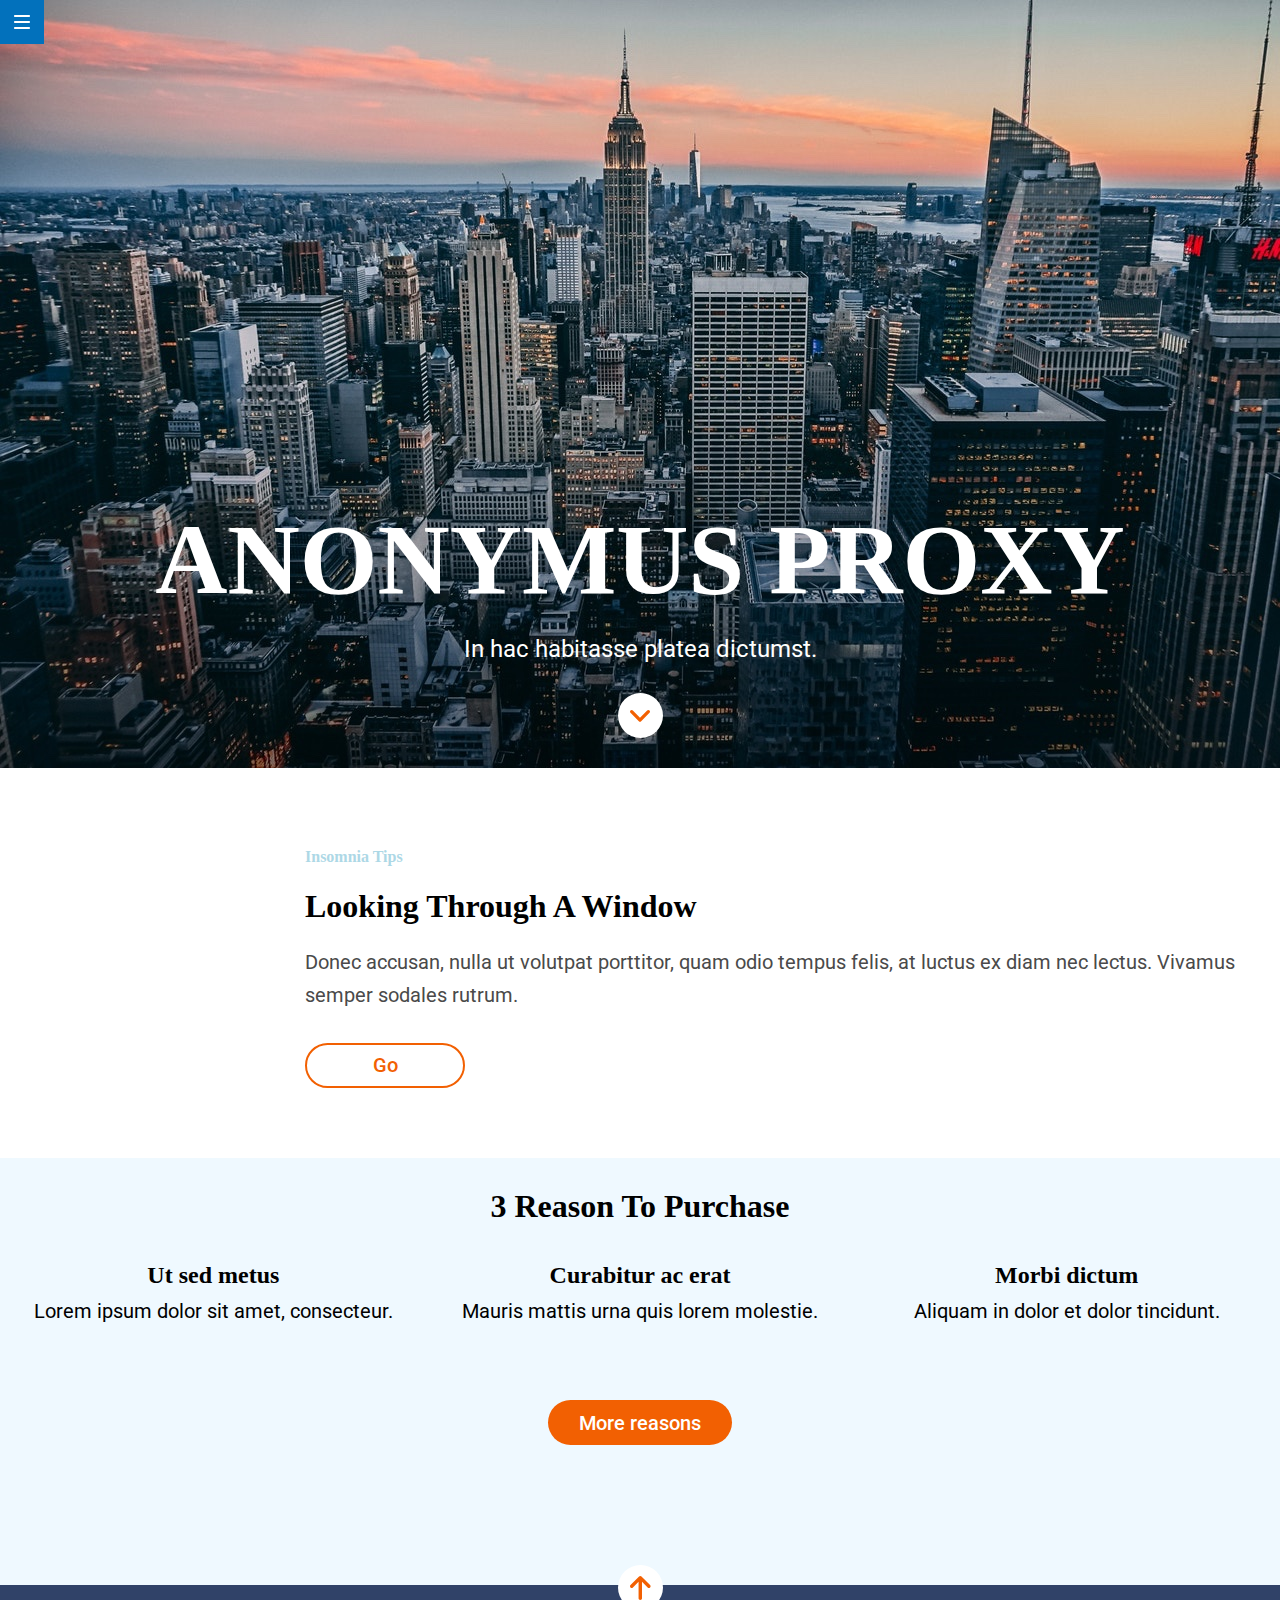
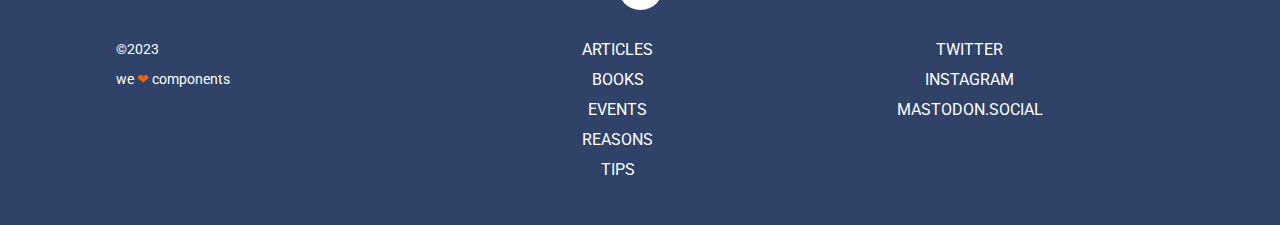
<file: index.html>
<!DOCTYPE html>
<html lang="en">

<head>
    <meta charset="UTF-8">
    <meta name="viewport" content="width=device-width, initial-scale=1.0">
    <link rel="stylesheet" href="reset.css">
    <link rel="stylesheet" href="main.css">
    <link rel="font-family"
        href="https://fonts.googleapis.com/css2?family=Roboto+Slab:wght@400;800&family=Roboto:wght@900&family=Rubik:wght@500&display=swap">
    <link
        href="https://fonts.googleapis.com/css2?family=Roboto+Slab:wght@400;800&family=Roboto:wght@300;400;900&family=Rubik:wght@500&display=swap"
        rel="stylesheet">
    <title>Anonymus Proxy</title>
</head>

<body>
    <header class="header" >
            <a class="header__button" href="https://adalab.es/bootcamps-online/?utm_term=adalab&utm_campaign=Adalab_Search_Marca&utm_source=adwords&utm_medium=ppc&hsa_acc=5177828897&hsa_cam=20252484154&hsa_grp=149341856065&hsa_ad=661007586687&hsa_src=g&hsa_tgt=kwd-320586140105&hsa_kw=adalab&hsa_mt=p&hsa_net=adwords&hsa_ver=3&gclid=Cj0KCQiAo7KqBhDhARIsAKhZ4ugc49YKs1gh-2tpautTxLh00XpovslHu0XdjxiDttjbE0C75LZ1tYAaApPvEALw_wcB">
            <svg class="header__menu" width="16px" height="14px" viewBox="0 0 16 14" version="1.1"
                xmlns="http://www.w3.org/2000/svg" xmlns:xlink="http://www.w3.org/1999/xlink">
                <title>ico-menu</title>
                <desc>Created with Sketch.</desc>
                <defs></defs>
                <g id="Menú" stroke="none" stroke-width="1" fill="none" fill-rule="evenodd"
                    transform="translate(-14.000000, -15.000000)">
                    <g id="menu" fill="#FFFFFF" fill-rule="nonzero">
                        <path class="ico-menu"
                            d="M29,21 C29.6,21 30,21.4 30,22 C30,22.6 29.6,23 29,23 L15,23 C14.4,23 14,22.6 14,22 C14,21.4 14.4,21 15,21 L29,21 Z M15,17 C14.4,17 14,16.6 14,16 C14,15.4 14.4,15 15,15 L29,15 C29.6,15 30,15.4 30,16 C30,16.6 29.6,17 29,17 L15,17 Z M29,27 C29.6,27 30,27.4 30,28 C30,28.6 29.6,29 29,29 L15,29 C14.4,29 14,28.6 14,28 C14,27.4 14.4,27 15,27 L29,27 Z"
                            id="ico-menu"></path>
                    </g>
                </g>
            </svg>
        </a>
    </header>
    <main class="main" >
        <section  class="main__cover" id="main">
        <h1 class="main__title">
            ANONYMUS PROXY
        </h1>
        <h2 class="main__subtitle">
            In hac habitasse platea dictumst.
        </h2>
        <a href="#prueba" class="main__button">
            <svg class="arrow" xmlns="http://www.w3.org/2000/svg" width="20" height="12" viewBox="0 0 20 12">
                <path fill="#F26002" fill-rule="nonzero"
                    d="M10 11.667c-.5 0-.833-.167-1.167-.5L.5 2.833C-.167 2.167-.167 1.167.5.5c.667-.667 1.667-.667 2.333 0L10 7.667 17.167.5c.666-.667 1.666-.667 2.333 0 .667.667.667 1.667 0 2.333l-8.333 8.334c-.334.333-.667.5-1.167.5z" />
            </svg>
        </a>
    </section>
        <section class="main__rectangle">
            <h3 class="main__subtitle2">
                Insomnia Tips
            </h3>
            <h2 class="main__title__box2">
                Looking Through A Window
            </h2>
            <p class="main__text">
                Donec accusan, nulla ut volutpat porttitor, quam odio tempus felis, at luctus ex diam nec lectus.
                Vivamus
                semper sodales rutrum.
            </p>
            <div class="main__button2">
                    Go
            </div>
        </section>

        <section class="reason">
            <h2 id="prueba" class="reason__title">
                3 Reason To Purchase
            </h2>
            <div class="reason__container">
            <article>
                <h3 class="reason__subtitle">
                Ut sed metus
                </h3>
            <p class="reason__text">
                Lorem ipsum dolor sit amet, consecteur.
            </article>

            <article>
                <h3 class="reason__subtitle">
                Curabitur ac erat
                </h3>
            <p class="reason__text">
                Mauris mattis urna quis lorem molestie.
            </article>
        
            <article>
                <h3 class="reason__subtitle">
                Morbi dictum
                </h3>
            <p class="reason__text">
                Aliquam in dolor et dolor tincidunt.
            </article>
        </div>
            <div class="more">
                <span>
                    More reasons
                </span>
            </div>
        </section>
          
    </main>
    <footer class="footer">
        <a href="#main" class="footer__button">
            <svg  width="21px" height="24px" viewBox="0 0 21 24" version="1.1" xmlns="http://www.w3.org/2000/svg"
                xmlns:xlink="http://www.w3.org/1999/xlink">
                <title>ico-arrow</title>
                <desc>Created with Sketch.</desc>
                <defs></defs>
                <g id="up-btn" stroke="none" stroke-width="1" fill="none" fill-rule="evenodd"
                    transform="translate(-12.000000, -11.000000)">
                    <g fill="#F26002" fill-rule="nonzero" id="ico-arrow">
                        <path
                            d="M12.5142857,22.4857143 C13.2,23.1714286 14.2285714,23.1714286 14.9142857,22.4857143 L20.5714286,16.8285714 L20.5714286,33.2857143 C20.5714286,34.3142857 21.2571429,35 22.2857143,35 C23.3142857,35 24,34.3142857 24,33.2857143 L24,16.8285714 L29.6571429,22.4857143 C30.3428571,23.1714286 31.3714286,23.1714286 32.0571429,22.4857143 C32.7428571,21.8 32.7428571,20.7714286 32.0571429,20.0857143 L23.4857143,11.5142857 C23.1428571,11.1714286 22.8,11 22.2857143,11 C21.7714286,11 21.4285714,11.1714286 21.0857143,11.5142857 L12.5142857,20.0857143 C11.8285714,20.7714286 11.8285714,21.8 12.5142857,22.4857143 Z">
                        </path>
                    </g>
                </g>
            </svg>
        </a>
        <nav class="footer__nav">
            <ul class="footer__ul">
                <li class="link"> <a class="footer__link" href="https://adalab.es/bootcamps-online/?utm_term=adalab&utm_campaign=Adalab_Search_Marca&utm_source=adwords&utm_medium=ppc&hsa_acc=5177828897&hsa_cam=20252484154&hsa_grp=149341856065&hsa_ad=661007586687&hsa_src=g&hsa_tgt=kwd-320586140105&hsa_kw=adalab&hsa_mt=p&hsa_net=adwords&hsa_ver=3&gclid=Cj0KCQiAo7KqBhDhARIsAKhZ4ugc49YKs1gh-2tpautTxLh00XpovslHu0XdjxiDttjbE0C75LZ1tYAaApPvEALw_wcB">
                    ARTICLES </a>
                </li>
                <li class="link"> <a class="footer__link" href="https://adalab.es/bootcamps-online/?utm_term=adalab&utm_campaign=Adalab_Search_Marca&utm_source=adwords&utm_medium=ppc&hsa_acc=5177828897&hsa_cam=20252484154&hsa_grp=149341856065&hsa_ad=661007586687&hsa_src=g&hsa_tgt=kwd-320586140105&hsa_kw=adalab&hsa_mt=p&hsa_net=adwords&hsa_ver=3&gclid=Cj0KCQiAo7KqBhDhARIsAKhZ4ugc49YKs1gh-2tpautTxLh00XpovslHu0XdjxiDttjbE0C75LZ1tYAaApPvEALw_wcB">
                    BOOKS </a>
                </li>
                <li class="link"> <a class="footer__link" href="https://adalab.es/bootcamps-online/?utm_term=adalab&utm_campaign=Adalab_Search_Marca&utm_source=adwords&utm_medium=ppc&hsa_acc=5177828897&hsa_cam=20252484154&hsa_grp=149341856065&hsa_ad=661007586687&hsa_src=g&hsa_tgt=kwd-320586140105&hsa_kw=adalab&hsa_mt=p&hsa_net=adwords&hsa_ver=3&gclid=Cj0KCQiAo7KqBhDhARIsAKhZ4ugc49YKs1gh-2tpautTxLh00XpovslHu0XdjxiDttjbE0C75LZ1tYAaApPvEALw_wcB">
                    EVENTS </a>
                </li>
                <li class="link"> <a class="footer__link" href="https://adalab.es/bootcamps-online/?utm_term=adalab&utm_campaign=Adalab_Search_Marca&utm_source=adwords&utm_medium=ppc&hsa_acc=5177828897&hsa_cam=20252484154&hsa_grp=149341856065&hsa_ad=661007586687&hsa_src=g&hsa_tgt=kwd-320586140105&hsa_kw=adalab&hsa_mt=p&hsa_net=adwords&hsa_ver=3&gclid=Cj0KCQiAo7KqBhDhARIsAKhZ4ugc49YKs1gh-2tpautTxLh00XpovslHu0XdjxiDttjbE0C75LZ1tYAaApPvEALw_wcB">
                    REASONS </a>
                </li>
                <li class="link"> <a class="footer__link" href="https://adalab.es/bootcamps-online/?utm_term=adalab&utm_campaign=Adalab_Search_Marca&utm_source=adwords&utm_medium=ppc&hsa_acc=5177828897&hsa_cam=20252484154&hsa_grp=149341856065&hsa_ad=661007586687&hsa_src=g&hsa_tgt=kwd-320586140105&hsa_kw=adalab&hsa_mt=p&hsa_net=adwords&hsa_ver=3&gclid=Cj0KCQiAo7KqBhDhARIsAKhZ4ugc49YKs1gh-2tpautTxLh00XpovslHu0XdjxiDttjbE0C75LZ1tYAaApPvEALw_wcB">
                    TIPS </a>
                </li>
            </ul>
            <ul class="footer__ul" >
                <li class="link"> <a class="footer__link" href="https://adalab.es/bootcamps-online/?utm_term=adalab&utm_campaign=Adalab_Search_Marca&utm_source=adwords&utm_medium=ppc&hsa_acc=5177828897&hsa_cam=20252484154&hsa_grp=149341856065&hsa_ad=661007586687&hsa_src=g&hsa_tgt=kwd-320586140105&hsa_kw=adalab&hsa_mt=p&hsa_net=adwords&hsa_ver=3&gclid=Cj0KCQiAo7KqBhDhARIsAKhZ4ugc49YKs1gh-2tpautTxLh00XpovslHu0XdjxiDttjbE0C75LZ1tYAaApPvEALw_wcB">
                    TWITTER </a>
                </li>
                <li class="link"> <a class="footer__link" href="https://adalab.es/bootcamps-online/?utm_term=adalab&utm_campaign=Adalab_Search_Marca&utm_source=adwords&utm_medium=ppc&hsa_acc=5177828897&hsa_cam=20252484154&hsa_grp=149341856065&hsa_ad=661007586687&hsa_src=g&hsa_tgt=kwd-320586140105&hsa_kw=adalab&hsa_mt=p&hsa_net=adwords&hsa_ver=3&gclid=Cj0KCQiAo7KqBhDhARIsAKhZ4ugc49YKs1gh-2tpautTxLh00XpovslHu0XdjxiDttjbE0C75LZ1tYAaApPvEALw_wcB">
                    INSTAGRAM </a>
                </li>
                <li class="link"> <a class="footer__link" href="https://adalab.es/bootcamps-online/?utm_term=adalab&utm_campaign=Adalab_Search_Marca&utm_source=adwords&utm_medium=ppc&hsa_acc=5177828897&hsa_cam=20252484154&hsa_grp=149341856065&hsa_ad=661007586687&hsa_src=g&hsa_tgt=kwd-320586140105&hsa_kw=adalab&hsa_mt=p&hsa_net=adwords&hsa_ver=3&gclid=Cj0KCQiAo7KqBhDhARIsAKhZ4ugc49YKs1gh-2tpautTxLh00XpovslHu0XdjxiDttjbE0C75LZ1tYAaApPvEALw_wcB">
                    MASTODON.SOCIAL </a>
                </ul>
            </span>
        </nav>
        <div class="footer__elements">
            <h3 class="año">
                ©2023
            </h3>
            <h3 class="we">we <span class="hearth">❤︎</span> components </h3>
        </div>
    </footer>
</body>

</html>
</file>
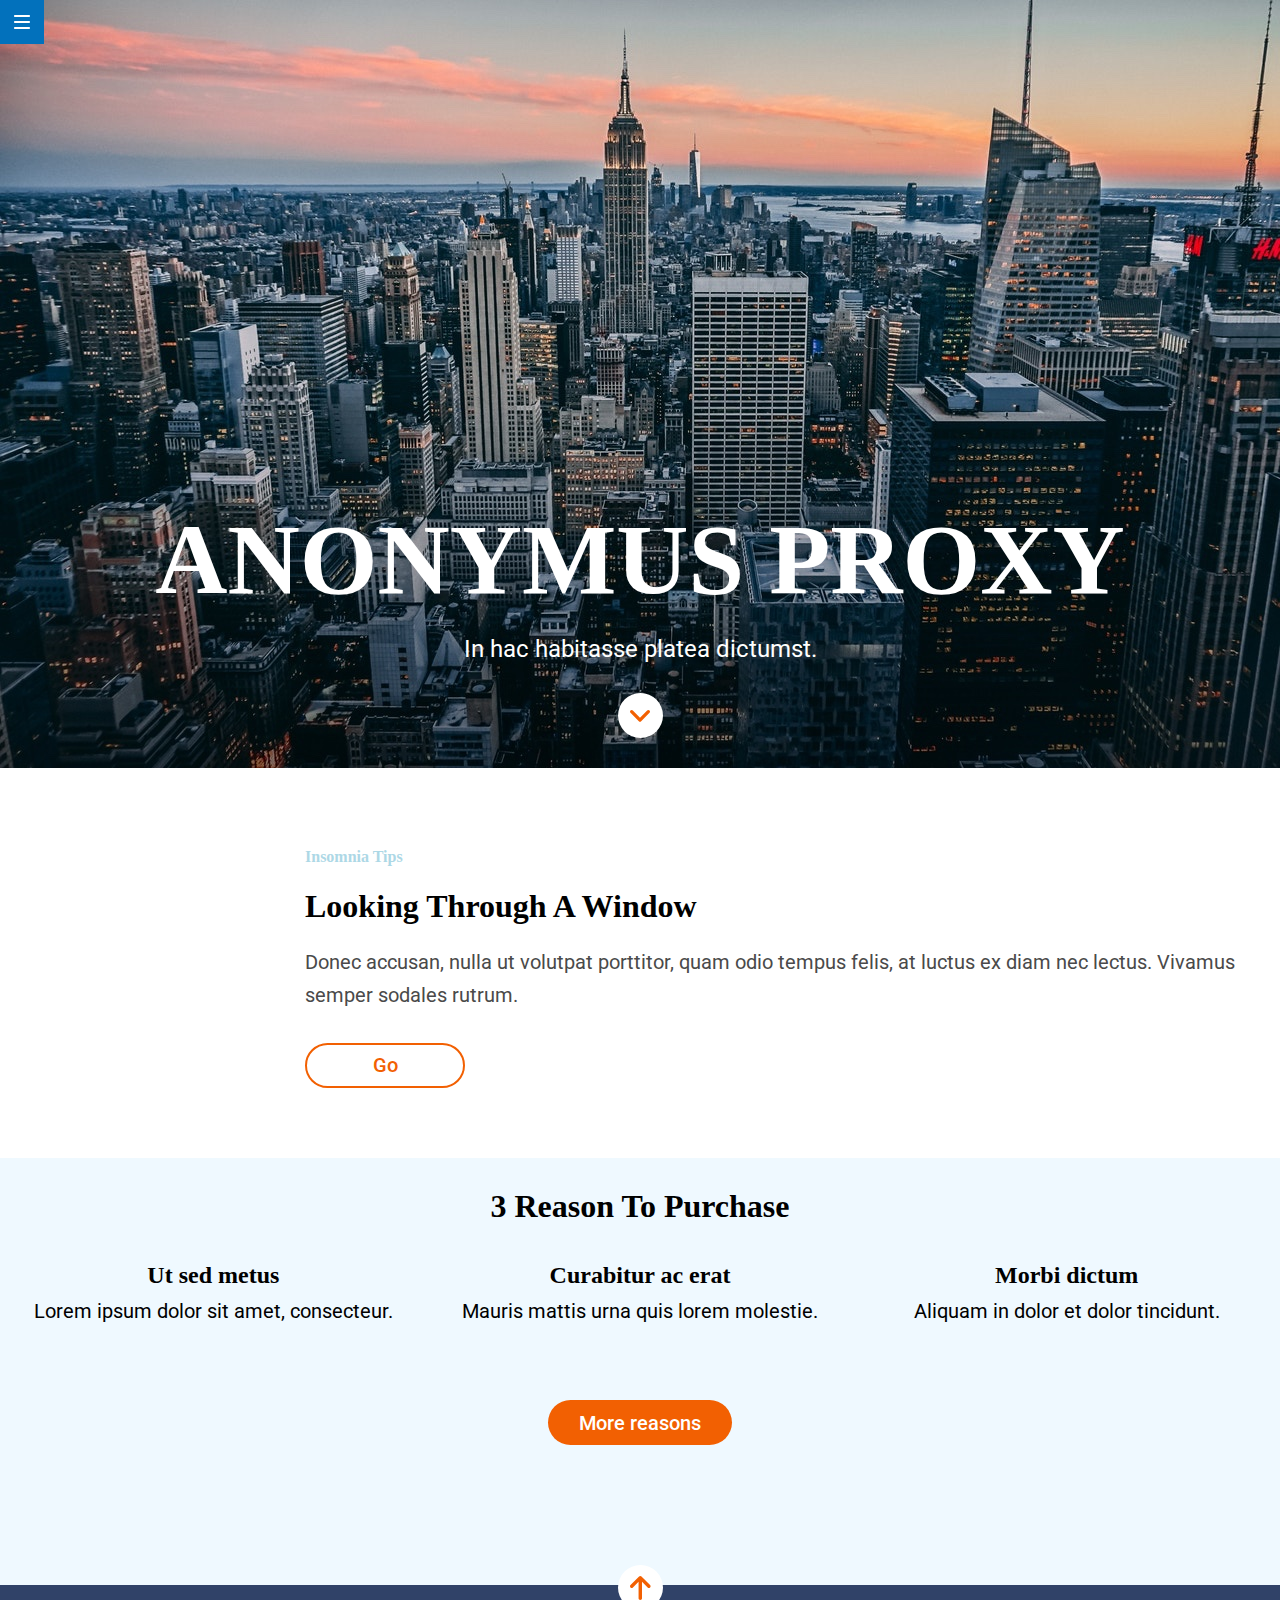
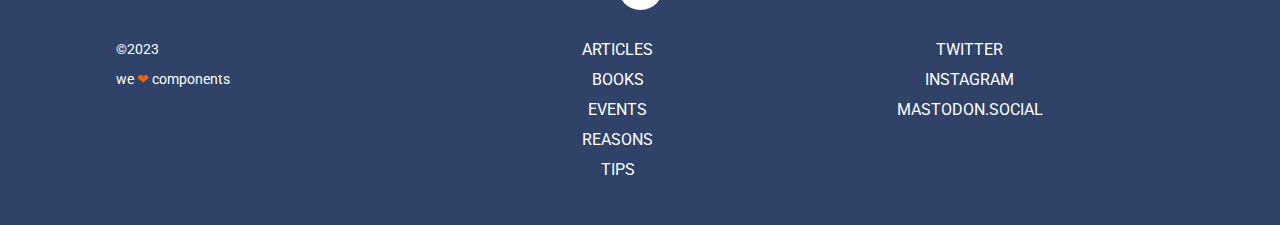
<file: header.html>
<!DOCTYPE html>
<html lang="en">

<head>
    <meta charset="UTF-8">
    <meta name="viewport" content="width=device-width, initial-scale=1.0">
    <link rel="stylesheet" href="main.css">
    <link rel="stylesheet" href="_reset.scss">
    <link rel="font-family"
        href="https://fonts.googleapis.com/css2?family=Roboto+Slab:wght@400;800&family=Roboto:wght@900&family=Rubik:wght@500&display=swap">
    <link
        href="https://fonts.googleapis.com/css2?family=Roboto+Slab:wght@400;800&family=Roboto:wght@300;400;900&family=Rubik:wght@500&display=swap"
        rel="stylesheet">
    <title>Anonymus Proxy</title>
</head>

<body>
    <header class="header" >
            <a class="header__button" href="https://adalab.es/bootcamps-online/?utm_term=adalab&utm_campaign=Adalab_Search_Marca&utm_source=adwords&utm_medium=ppc&hsa_acc=5177828897&hsa_cam=20252484154&hsa_grp=149341856065&hsa_ad=661007586687&hsa_src=g&hsa_tgt=kwd-320586140105&hsa_kw=adalab&hsa_mt=p&hsa_net=adwords&hsa_ver=3&gclid=Cj0KCQiAo7KqBhDhARIsAKhZ4ugc49YKs1gh-2tpautTxLh00XpovslHu0XdjxiDttjbE0C75LZ1tYAaApPvEALw_wcB">
            <svg class="header__menu" width="16px" height="14px" viewBox="0 0 16 14" version="1.1"
                xmlns="http://www.w3.org/2000/svg" xmlns:xlink="http://www.w3.org/1999/xlink">
                <title>ico-menu</title>
                <desc>Created with Sketch.</desc>
                <defs></defs>
                <g id="Menú" stroke="none" stroke-width="1" fill="none" fill-rule="evenodd"
                    transform="translate(-14.000000, -15.000000)">
                    <g id="menu" fill="#FFFFFF" fill-rule="nonzero">
                        <path class="ico-menu"
                            d="M29,21 C29.6,21 30,21.4 30,22 C30,22.6 29.6,23 29,23 L15,23 C14.4,23 14,22.6 14,22 C14,21.4 14.4,21 15,21 L29,21 Z M15,17 C14.4,17 14,16.6 14,16 C14,15.4 14.4,15 15,15 L29,15 C29.6,15 30,15.4 30,16 C30,16.6 29.6,17 29,17 L15,17 Z M29,27 C29.6,27 30,27.4 30,28 C30,28.6 29.6,29 29,29 L15,29 C14.4,29 14,28.6 14,28 C14,27.4 14.4,27 15,27 L29,27 Z"
                            id="ico-menu"></path>
                    </g>
                </g>
            </svg>
        </a>
    </header>
    <main class="main" >
        <section  class="main__cover" id="main">
        <h1 class="main__title">
            ANONYMUS PROXY
        </h1>
        <h2 class="main__subtitle">
            In hac habitasse platea dictumst.
        </h2>
        <a href="#prueba" class="main__button">
            <svg class="arrow" xmlns="http://www.w3.org/2000/svg" width="20" height="12" viewBox="0 0 20 12">
                <path fill="#F26002" fill-rule="nonzero"
                    d="M10 11.667c-.5 0-.833-.167-1.167-.5L.5 2.833C-.167 2.167-.167 1.167.5.5c.667-.667 1.667-.667 2.333 0L10 7.667 17.167.5c.666-.667 1.666-.667 2.333 0 .667.667.667 1.667 0 2.333l-8.333 8.334c-.334.333-.667.5-1.167.5z" />
            </svg>
        </a>
    </section>
        <section class="main__rectangle">
            <h3 class="main__subtitle2">
                Insomnia Tips
            </h3>
            <h2 class="main__title__box2">
                Looking Through A Window
            </h2>
            <p class="main__text">
                Donec accusan, nulla ut volutpat porttitor, quam odio tempus felis, at luctus ex diam nec lectus.
                Vivamus
                semper sodales rutrum.
            </p>
            <div class="main__button2">
                    Go
            </div>
        </section>

        <section class="reason">
            <h2 id="prueba" class="reason__title">
                3 Reason To Purchase
            </h2>
            <div class="reason__container">
            <article>
                <h3 class="reason__subtitle">
                Ut sed metus
                </h3>
            <p class="reason__text">
                Lorem ipsum dolor sit amet, consecteur.
            </article>

            <article>
                <h3 class="reason__subtitle">
                Curabitur ac erat
                </h3>
            <p class="reason__text">
                Mauris mattis urna quis lorem molestie.
            </article>
        
            <article>
                <h3 class="reason__subtitle">
                Morbi dictum
                </h3>
            <p class="reason__text">
                Aliquam in dolor et dolor tincidunt.
            </article>
        </div>
            <div class="more">
                <span>
                    More reasons
                </span>
            </div>
        </section>
          
    </main>
    <footer class="footer">
        <a href="#main" class="footer__button">
            <svg  width="21px" height="24px" viewBox="0 0 21 24" version="1.1" xmlns="http://www.w3.org/2000/svg"
                xmlns:xlink="http://www.w3.org/1999/xlink">
                <title>ico-arrow</title>
                <desc>Created with Sketch.</desc>
                <defs></defs>
                <g id="up-btn" stroke="none" stroke-width="1" fill="none" fill-rule="evenodd"
                    transform="translate(-12.000000, -11.000000)">
                    <g fill="#F26002" fill-rule="nonzero" id="ico-arrow">
                        <path
                            d="M12.5142857,22.4857143 C13.2,23.1714286 14.2285714,23.1714286 14.9142857,22.4857143 L20.5714286,16.8285714 L20.5714286,33.2857143 C20.5714286,34.3142857 21.2571429,35 22.2857143,35 C23.3142857,35 24,34.3142857 24,33.2857143 L24,16.8285714 L29.6571429,22.4857143 C30.3428571,23.1714286 31.3714286,23.1714286 32.0571429,22.4857143 C32.7428571,21.8 32.7428571,20.7714286 32.0571429,20.0857143 L23.4857143,11.5142857 C23.1428571,11.1714286 22.8,11 22.2857143,11 C21.7714286,11 21.4285714,11.1714286 21.0857143,11.5142857 L12.5142857,20.0857143 C11.8285714,20.7714286 11.8285714,21.8 12.5142857,22.4857143 Z">
                        </path>
                    </g>
                </g>
            </svg>
        </a>
        <nav class="footer__nav">
            <ul class="footer__ul">
                <li class="link"> <a class="footer__link" href="https://adalab.es/bootcamps-online/?utm_term=adalab&utm_campaign=Adalab_Search_Marca&utm_source=adwords&utm_medium=ppc&hsa_acc=5177828897&hsa_cam=20252484154&hsa_grp=149341856065&hsa_ad=661007586687&hsa_src=g&hsa_tgt=kwd-320586140105&hsa_kw=adalab&hsa_mt=p&hsa_net=adwords&hsa_ver=3&gclid=Cj0KCQiAo7KqBhDhARIsAKhZ4ugc49YKs1gh-2tpautTxLh00XpovslHu0XdjxiDttjbE0C75LZ1tYAaApPvEALw_wcB">
                    ARTICLES </a>
                </li>
                <li class="link"> <a class="footer__link" href="https://adalab.es/bootcamps-online/?utm_term=adalab&utm_campaign=Adalab_Search_Marca&utm_source=adwords&utm_medium=ppc&hsa_acc=5177828897&hsa_cam=20252484154&hsa_grp=149341856065&hsa_ad=661007586687&hsa_src=g&hsa_tgt=kwd-320586140105&hsa_kw=adalab&hsa_mt=p&hsa_net=adwords&hsa_ver=3&gclid=Cj0KCQiAo7KqBhDhARIsAKhZ4ugc49YKs1gh-2tpautTxLh00XpovslHu0XdjxiDttjbE0C75LZ1tYAaApPvEALw_wcB">
                    BOOKS </a>
                </li>
                <li class="link"> <a class="footer__link" href="https://adalab.es/bootcamps-online/?utm_term=adalab&utm_campaign=Adalab_Search_Marca&utm_source=adwords&utm_medium=ppc&hsa_acc=5177828897&hsa_cam=20252484154&hsa_grp=149341856065&hsa_ad=661007586687&hsa_src=g&hsa_tgt=kwd-320586140105&hsa_kw=adalab&hsa_mt=p&hsa_net=adwords&hsa_ver=3&gclid=Cj0KCQiAo7KqBhDhARIsAKhZ4ugc49YKs1gh-2tpautTxLh00XpovslHu0XdjxiDttjbE0C75LZ1tYAaApPvEALw_wcB">
                    EVENTS </a>
                </li>
                <li class="link"> <a class="footer__link" href="https://adalab.es/bootcamps-online/?utm_term=adalab&utm_campaign=Adalab_Search_Marca&utm_source=adwords&utm_medium=ppc&hsa_acc=5177828897&hsa_cam=20252484154&hsa_grp=149341856065&hsa_ad=661007586687&hsa_src=g&hsa_tgt=kwd-320586140105&hsa_kw=adalab&hsa_mt=p&hsa_net=adwords&hsa_ver=3&gclid=Cj0KCQiAo7KqBhDhARIsAKhZ4ugc49YKs1gh-2tpautTxLh00XpovslHu0XdjxiDttjbE0C75LZ1tYAaApPvEALw_wcB">
                    REASONS </a>
                </li>
                <li class="link"> <a class="footer__link" href="https://adalab.es/bootcamps-online/?utm_term=adalab&utm_campaign=Adalab_Search_Marca&utm_source=adwords&utm_medium=ppc&hsa_acc=5177828897&hsa_cam=20252484154&hsa_grp=149341856065&hsa_ad=661007586687&hsa_src=g&hsa_tgt=kwd-320586140105&hsa_kw=adalab&hsa_mt=p&hsa_net=adwords&hsa_ver=3&gclid=Cj0KCQiAo7KqBhDhARIsAKhZ4ugc49YKs1gh-2tpautTxLh00XpovslHu0XdjxiDttjbE0C75LZ1tYAaApPvEALw_wcB">
                    TIPS </a>
                </li>
            </ul>
            <ul class="footer__ul" >
                <li class="link"> <a class="footer__link" href="https://adalab.es/bootcamps-online/?utm_term=adalab&utm_campaign=Adalab_Search_Marca&utm_source=adwords&utm_medium=ppc&hsa_acc=5177828897&hsa_cam=20252484154&hsa_grp=149341856065&hsa_ad=661007586687&hsa_src=g&hsa_tgt=kwd-320586140105&hsa_kw=adalab&hsa_mt=p&hsa_net=adwords&hsa_ver=3&gclid=Cj0KCQiAo7KqBhDhARIsAKhZ4ugc49YKs1gh-2tpautTxLh00XpovslHu0XdjxiDttjbE0C75LZ1tYAaApPvEALw_wcB">
                    TWITTER </a>
                </li>
                <li class="link"> <a class="footer__link" href="https://adalab.es/bootcamps-online/?utm_term=adalab&utm_campaign=Adalab_Search_Marca&utm_source=adwords&utm_medium=ppc&hsa_acc=5177828897&hsa_cam=20252484154&hsa_grp=149341856065&hsa_ad=661007586687&hsa_src=g&hsa_tgt=kwd-320586140105&hsa_kw=adalab&hsa_mt=p&hsa_net=adwords&hsa_ver=3&gclid=Cj0KCQiAo7KqBhDhARIsAKhZ4ugc49YKs1gh-2tpautTxLh00XpovslHu0XdjxiDttjbE0C75LZ1tYAaApPvEALw_wcB">
                    INSTAGRAM </a>
                </li>
                <li class="link"> <a class="footer__link" href="https://adalab.es/bootcamps-online/?utm_term=adalab&utm_campaign=Adalab_Search_Marca&utm_source=adwords&utm_medium=ppc&hsa_acc=5177828897&hsa_cam=20252484154&hsa_grp=149341856065&hsa_ad=661007586687&hsa_src=g&hsa_tgt=kwd-320586140105&hsa_kw=adalab&hsa_mt=p&hsa_net=adwords&hsa_ver=3&gclid=Cj0KCQiAo7KqBhDhARIsAKhZ4ugc49YKs1gh-2tpautTxLh00XpovslHu0XdjxiDttjbE0C75LZ1tYAaApPvEALw_wcB">
                    MASTODON.SOCIAL </a>
                </ul>
            </span>
        </nav>
        <div class="footer__elements">
            <h3 class="año">
                ©2023
            </h3>
            <h3 class="we">we <span class="hearth">❤︎</span> components </h3>
        </div>
    </footer>
</body>

</html>
</file>
<file: main.css>
* {
  padding: 0;
  margin: 0;
  box-sizing: border-box;
}

html {
  font-size: 62.5%;
}

body {
  width: 100%;
}

.header {
  top: 0;
  left: 0;
  display: flex;
  position: sticky;
}

.header__button {
  width: 44px;
  height: 44px;
  background-color: #0271bc;
  display: flex;
  align-items: center;
  justify-content: center;
}

.header__menu {
  width: 1.6rem;
  height: 1.4rem;
  margin: 14px;
  display: flex;
  justify-content: center;
}

.main {
  margin-top: -44px;
}

.main__cover {
  height: 568px;
  background: url(./cover.jpg) no-repeat;
  background-size: cover;
  display: flex;
  flex-direction: column;
  justify-content: flex-end;
  align-items: center;
}

.main__title {
  font-family: RobotoSlab;
  color: white;
  font-size: 4.2rem;
  line-height: 1.31;
  font-weight: bold;
  text-align: center;
  align-items: center;
}

.main__subtitle {
  margin-top: 10px;
  font-family: Roboto;
  font-size: 1.6rem;
  font-weight: normal;
  text-align: center;
  color: white;
}

.main__button {
  height: 45px;
  width: 45px;
  margin-bottom: 30px;
  margin-top: 30px;
  background-color: white;
  display: flex;
  align-items: center;
  justify-content: center;
  border-radius: 50%;
}

.main__button:hover {
  background-color: lightblue;
  transform: scale(110%);
  transition: all 3s;
}

.main__rectangle {
  height: 376px;
  background-color: white;
  margin-left: 15px;
}

.main__subtitle2 {
  margin-top: 20px;
  font-size: 1.4rem;
  margin-left: 15px;
  color: lightblue;
  text-align: left;
}

.main__title__box2 {
  margin-top: 20px;
  margin-left: 15px;
  margin-right: 15px;
  font-family: RobotoSlab;
  font-size: 2.4rem;
  font-weight: bold;
  line-height: 1.25;
  color: black;
}

.main__text {
  margin-top: 20px;
  margin-left: 15px;
  margin-right: 30px;
  font-family: Roboto;
  font-size: 1.8rem;
  line-height: 1.67;
  color: #4a4a4a;
}

.main__button2 {
  width: 76px;
  height: 45px;
  display: flex;
  margin-top: 30px;
  margin-left: 15px;
  border-radius: 22.5px;
  border: solid 2px#f26002;
  font-family: Roboto;
  font-size: 2rem;
  text-align: center;
  font-weight: 500;
  color: #f26002;
  text-align: center;
  align-items: center;
  justify-content: center;
}

.circle-2 {
  width: 45px;
  height: 45px;
  margin-left: 138px;
  background-color: white;
}

.reason {
  height: 624px;
  background-color: #eff9ff;
}

.reason__title {
  padding-top: 30px;
  margin: 30px auto;
  font-family: RobotoSlab;
  font-size: 2.2rem;
  font-weight: bold;
  text-align: center;
  color: black;
}

.reason__container {
  display: grid;
}

.reason__subtitle {
  margin-top: 30px auto;
  font-family: RobotoSlab;
  font-size: 1.8rem;
  font-weight: bold;
  line-height: 1.67;
  text-align: center;
  color: black;
}

.reason__text {
  margin-bottom: 30px;
  margin-left: 30px;
  margin-right: 30px;
  font-family: Roboto;
  font-size: 1.8rem;
  line-height: 1.67;
  text-align: center;
  color: black;
}

.more {
  width: 184px;
  height: 45px;
  margin: 45px auto;
  display: flex;
  align-items: center;
  justify-content: center;
  border-radius: 22.5px;
  background-color: #f26002;
  font-family: Roboto;
  font-size: 2rem;
  font-weight: 500;
  text-align: center;
  font-weight: 500;
  color: white;
}

.footer {
  height: 465px;
  background-color: #304268;
  text-align: center;
  color: white;
  position: relative;
  padding-top: 50px;
}

.footer__button {
  position: absolute;
  top: -20px;
  left: 0;
  right: 0;
  margin: 0 auto;
  height: 45px;
  width: 45px;
  background-color: white;
  display: flex;
  align-items: center;
  justify-content: center;
  border-radius: 50%;
}

.footer__button:hover {
  background-color: lightblue;
}

.footer__ul {
  list-style: none;
  margin-top: 40px;
  margin-bottom: 30px;
}

.footer__link {
  margin-bottom: 30px;
  font-family: Roboto;
  font-weight: normal;
  font-size: 1.6rem;
  line-height: 1.88;
  color: white;
  text-align: center;
  text-decoration: none;
}

.año {
  margin-top: 30px;
  font-family: Roboto;
  font-weight: normal;
  font-size: 1.4rem;
  line-height: 2.14;
}

.we {
  font-family: Roboto;
  font-weight: normal;
  font-size: 1.4rem;
  line-height: 2.14;
}

.hearth {
  color: #f26002;
}

@media (min-width: 768px) and (max-width: 1200px) {
  .main__cover {
    height: 768px;
  }

  .main__title {
    font-size: 8rem;
  }

  .main__subtitle {
    font-size: 2.4rem;
  }

  .main__rectangle {
    margin-top: 30px;
    margin-left: 39px;
    height: 330px;
  }

  .main__title__box2 {
    font-size: 2.6rem;
  }

  .main__text {
    font-size: 2rem;
  }

  .main__button2 {
    width: 91px;
  }

  .reason {
    height: 397px;
  }

  .reason__title {
    font-size: 2.6rem;
  }

  .reason__container {
    grid-template-rows: 1;
    grid-template-columns: 1fr 1fr 1fr;
  }

  .reason__subtitle {
    font-size: 2.4rem;
  }

  .reason__text {
    font-size: 2rem;
  }

  .footer {
    height: 240px;
    display: flex;
    flex-direction: row-reverse;
    justify-content: space-around;
    align-items: flex-start;
  }

  .footer__nav {
    display: flex;
    justify-content: space-around;
    width: 55%;
  }

  .footer__ul {
    margin: 0;
  }

  .footer__elements {
    margin: 0;
    display: flex;
    justify-content: flex-start;
    align-items: flex-start;
    flex-direction: column;
  }

  .año {
    margin: 0;
  }
}

@media (min-width: 1200px) {
  .main__cover {
    height: 768px;
  }

  .main__title {
    font-size: 10rem;
  }

  .main__subtitle {
    font-size: 2.4rem;
  }

  .main__rectangle {
    height: 360px;
    padding-left: 275px;
    padding-top: 60px;
  }

  .main__subtitle2 {
    font-size: 1.6rem;
  }

  .main__title__box2 {
    font-size: 3.2rem;
  }

  .main__text {
    font-size: 2rem;
  }

  .main__button2 {
    width: 160px;
  }

  .reason {
    height: 427px;
  }

  .reason__title {
    font-size: 3.2rem;
  }

  .reason__container {
    height: 0;
    grid-template-rows: 1;
    grid-template-columns: 1fr 1fr 1fr;
  }

  .reason__subtitle {
    font-size: 2.4rem;
  }

  .reason__text {
    font-size: 2rem;
  }

  .more {
    margin: 145px auto;
  }


  .footer {
    height: 240px;
    display: flex;
    flex-direction: row-reverse;
    justify-content: space-around;
    align-items: flex-start;
  }

  .footer__nav {
    display: flex;
    justify-content: space-around;
    width: 55%;
  }

  .footer__ul {
    margin: 0;
  }

  .footer__elements {
    margin: 0;
    display: flex;
    justify-content: flex-start;
    align-items: flex-start;
    flex-direction: column;
  }

  .año {
    margin: 0;
  }
}
</file>
